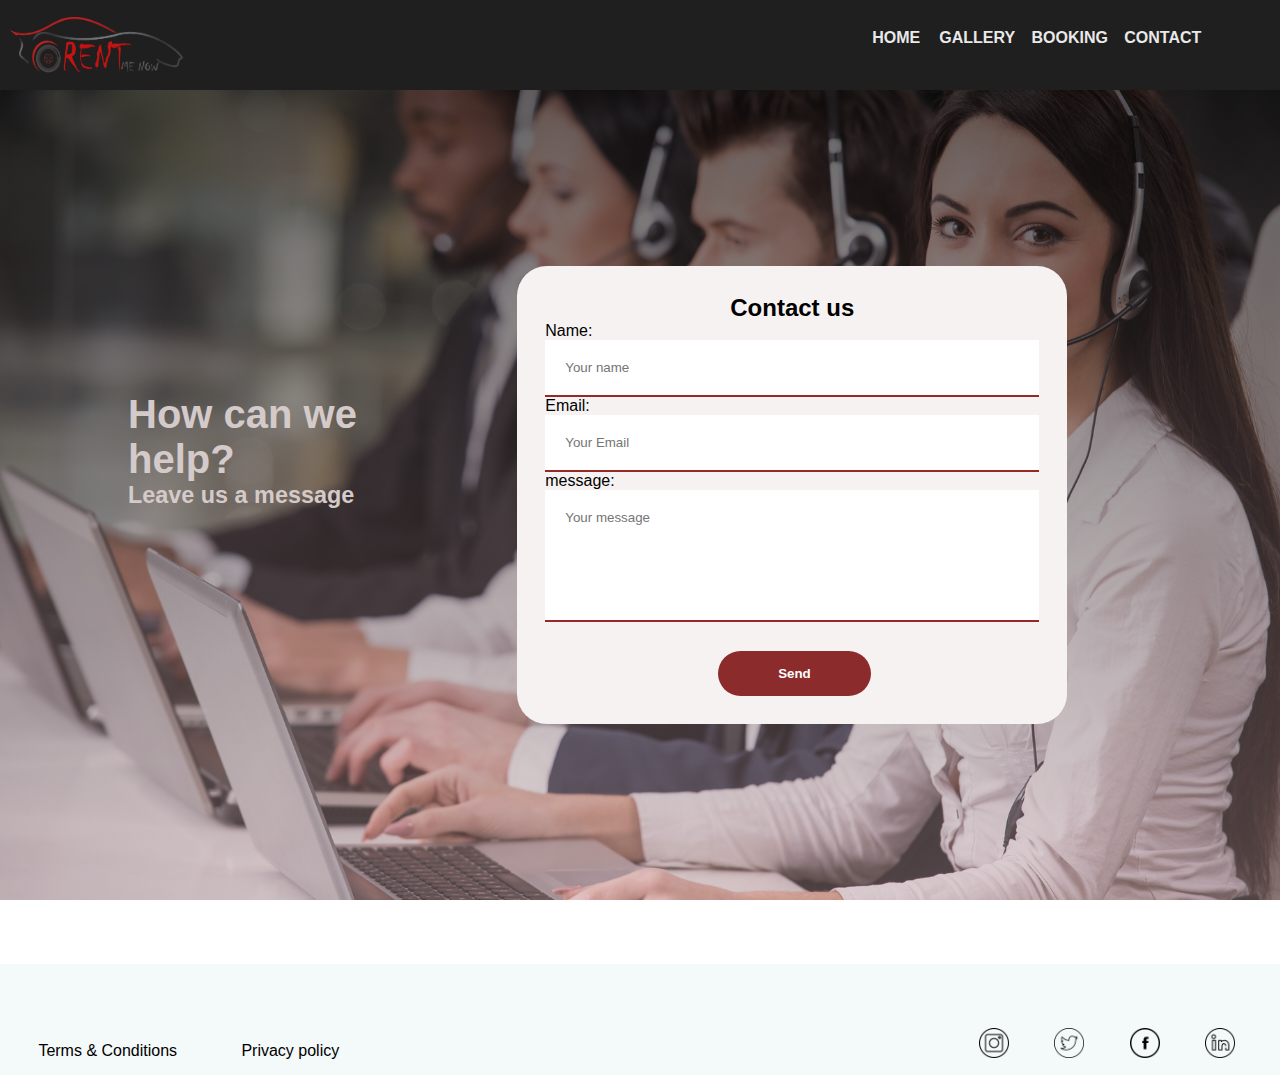
<file: contact.html>
<!DOCTYPE html>
<html lang="en">
<head>
    <meta charset="UTF-8">
    <meta http-equiv="X-UA-Compatible" content="IE=edge">
    <meta name="viewport" content="width=device-width, initial-scale=1.0">
    <title>RENT ME NOW</title>
    <link rel="stylesheet" href="styles/contact.css">
    
</head>
<body>
    <div class="header">
        <img src="./pics/LOOGO.png" alt="logo rent " class="logo">
        <nav class="nav_">
            
            <ul class="nav_liste">
                <li><a class="active" href="Index.html"> home </a></li>
                <li><a href="gallery.html"> Gallery </a></li>
                <li><a href="RESERVATION.HTML"> Booking </a></li> 
                <li><a href=""> contact </a></li>
    
            </ul>
         
        </nav>

        <div class="menu">
            <div class="line1"></div>
            <div class="line1"></div>
            <div class="line1"></div>
        </div>
    </div>

<div class="container2">
    <div class="contact">
        <div class="big" >
            <h1> How can we help?</h1> 
            <h3>Leave us a message </h3>
        </div>
        <!-- <div class="box">
            <input type="text" placeholder="Full name" class="input-class">
            
            <input type="text" placeholder="Email" class="input-class">
            
            <input type="text" placeholder="Phone number" class="input-class">
         
            <textarea name="text" cols="30" rows="10" placeholder="your message" class="input-class" ></textarea>
        </div> -->
        <div class="overlay">
            <form >
                <h2>Contact us</h2>

                <label for="name">Name:</label>
                <input type="text" id="name"placeholder="Your name">

                <label for="Email">Email:</label>
                <input type="text" class="Email"placeholder="Your Email">

                <label for="message">message:</label>
                <textarea id="message"placeholder="Your message" rows="6" ></textarea>
                <div id="ok-button">
                    <button > Send </button>
    
                </div>
                <!-- <div class="centre">
                    <input type="submit" value="send message">
                </div> -->
            </form>
        </div>
    </div>
</div>
<footer>
    <div class="ftr-container">
        <div class="text-ftr">
            <p>Terms & Conditions </p>
            <p class="brr">Privacy policy </p></div>
        <div class="img-ftr">
            <a href="https://www.instagram.com/"><img src="./pics/instagram.png" alt="instagram"></a>
            <a href="https://twitter.com/?lang=fr"><img src="./pics/twitter.png" alt="twitter"></a>
            <a href="https://web.facebook.com/"><img src="./pics/facebook.png" alt="facebook"></a>
            <a href="https://fr.linkedin.com/"><img src="./pics/linkedin.png" alt="linkedin"></a>
        </div>
    </div>
            
        
    </footer>

    <script src="script/home.js"> </script>
</body>
</html>
</file>
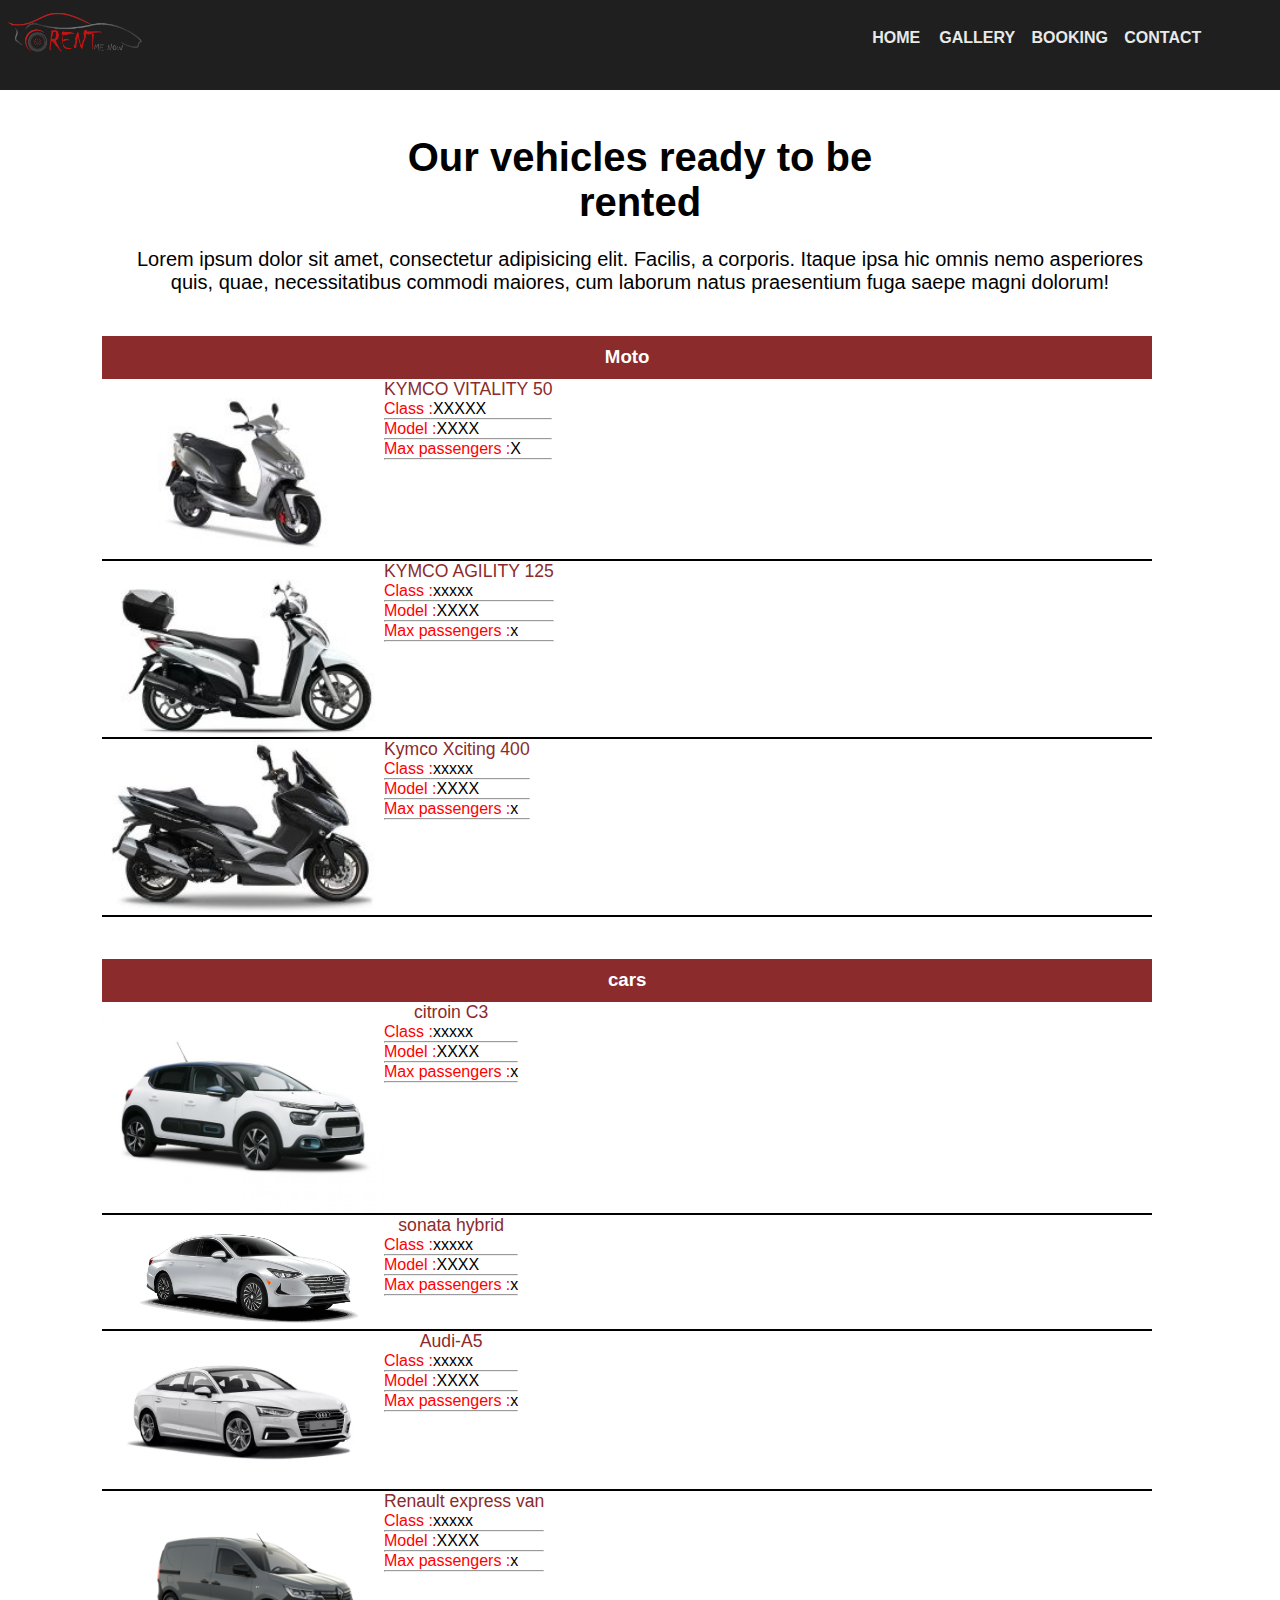
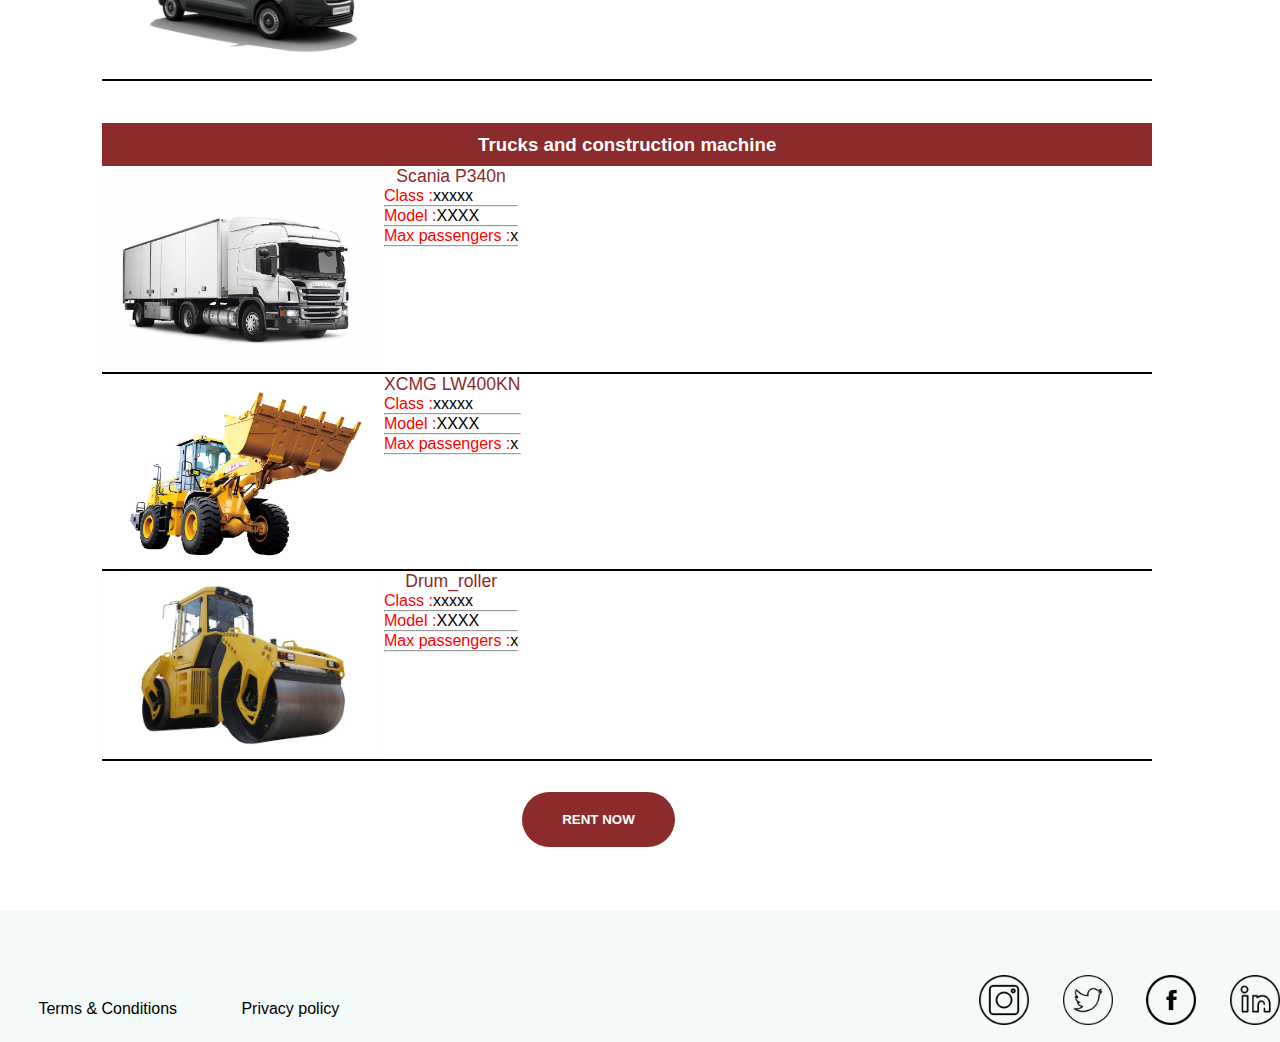
<file: gallery.html>
<!DOCTYPE html>
<html lang="en">

<head>
    <meta charset="UTF-8">
    <meta http-equiv="X-UA-Compatible" content="IE=edge">
    <meta name="viewport" content="width=device-width, initial-scale=1.0">
    <title>RENT ME NOW</title>
    <link rel="stylesheet" href="styles/gallery.css">

</head>

<body>
    <div class="header">

        <div><img src="./pics/LOOGO.png" alt="logo rent " class="logo"></div>
        <nav class="nav_">

            <ul class="nav_liste">
                <li><a class="active" href="Index.html"> home </a></li>
                <li><a href="gallery.html"> Gallery </a></li>
                <li><a href="RESERVATION.HTML"> Booking </a></li>
                <li><a href="contact.html"> contact </a></li>
                <!-- <li><a href=""> about </a></li> -->

            </ul>

        </nav>

        <div class="menu">
            <div class="line1"></div>
            <div class="line1"></div>
            <div class="line1"></div>
        </div>
    </div>
    <section class="paragraph">
            <h1> <br> <br> <br> Our vehicles ready to be <br> rented</h1>
            <p> <br> Lorem ipsum dolor sit amet, consectetur adipisicing elit. Facilis, a corporis. Itaque ipsa hic omnis nemo asperiores <br> quis, quae, necessitatibus commodi maiores, cum laborum natus praesentium fuga saepe magni dolorum!</p>
    </section>
    <section class="moto">
        <div class="h3">
            <h3>Moto</h3>
        </div>
        <div class="moto1">
            <div><img src="./pics/KYMCO VITALITY 50.jpg" alt="moto rent"></div>
            <div class="liste-info"><p class="vheicl-name">KYMCO VITALITY 50</p>
                
                <div class="one-line" ><p class="info"> Class : </p> <p> XXXXX</p></div> <hr >
                <div class="one-line" ><p class="info"> Model : </p> <p> XXXX</p></div> <hr >
                <div class="one-line" ><p class="info"> Max passengers : </p> <p> X</p></div> <hr> 
            </div>
            
            
        </div>
        <div class="moto1">
            <img src="./pics/KYMCO AGILITY 125.jpg" alt="moto rent">
            <div class="liste-info"><p class="vheicl-name">KYMCO AGILITY 125</p>
                
                <div class="one-line" ><p class="info"> Class : </p> <p> xxxxx</p></div> <hr >
                <div class="one-line" ><p class="info"> Model : </p> <p> XXXX</p></div> <hr >
                <div class="one-line" ><p class="info"> Max passengers : </p> <p> x</p></div> <hr > 
            </div>
        </div>
        <div class="moto1">
            <img src="./pics/Kymco-Xciting-400.jpg" alt="moto rent">
            <div class="liste-info"><p class="vheicl-name">Kymco Xciting 400</p>
                
                <div class="one-line" ><p class="info"> Class : </p> <p> xxxxx</p></div> <hr >
                <div class="one-line" ><p class="info"> Model : </p> <p> XXXX</p></div> <hr >
                <div class="one-line" ><p class="info"> Max passengers :    </p> <p> x</p></div> <hr > 
            </div>
        </div>

    </section>
    <section class="moto">
        <div class="h3">
            <h3>cars</h3>
        </div>
        <div class="moto1">
            <img src="./pics/citroin c 3.jpg" alt="moto rent">
            <div class="liste-info"><p class="vheicl-name">citroin C3 </p>
                
                <div class="one-line" ><p class="info"> Class : </p> <p> xxxxx</p></div> <hr >
                <div class="one-line" ><p class="info"> Model : </p> <p> XXXX</p></div> <hr >
                <div class="one-line" ><p class="info"> Max passengers : </p> <p> x</p></div> <hr > 
            </div>
        </div>
        <div class="moto1">
            <img src="./pics/sonata hybrid.webp" alt="moto rent">
            <div class="liste-info"><p class="vheicl-name">sonata hybrid</p>
                
                <div class="one-line" ><p class="info"> Class : </p> <p> xxxxx</p></div> <hr >
                <div class="one-line" ><p class="info"> Model : </p> <p> XXXX</p></div> <hr >
                <div class="one-line" ><p class="info"> Max passengers : </p> <p> x</p></div> <hr > 
            </div>
        </div>
        <div class="moto1">
            <img src="./pics/Audi-A5-Right-Front-Three-Quarter-165509.webp" alt="moto rent">
            <div class="liste-info"><p class="vheicl-name">Audi-A5</p>
                
                <div class="one-line" ><p class="info"> Class : </p> <p> xxxxx</p></div> <hr >
                <div class="one-line" ><p class="info"> Model : </p> <p> XXXX</p></div> <hr >
                <div class="one-line" ><p class="info"> Max passengers : </p> <p> x</p></div> <hr > 
            </div>
        </div>
        <div class="moto1">
            <img src="./pics/Renault express van.png" alt="moto rent">
            <div class="liste-info"><p class="vheicl-name">Renault express van</p>
                
                <div class="one-line" ><p class="info"> Class : </p> <p> xxxxx</p></div> <hr >
                <div class="one-line" ><p class="info"> Model : </p> <p> XXXX</p></div> <hr >
                <div class="one-line" ><p class="info"> Max passengers : </p> <p> x</p></div> <hr > 
            </div>
        </div>
   
    </section>
    <section class="moto">
        <div class="h3">
            <h3>Trucks and construction machine</h3>
        </div>
        <div class="moto1">
            <img src="./pics/scania P340.jpg" alt="moto rent">
            <div class="liste-info"><p class="vheicl-name">Scania P340n</p>
                
                <div class="one-line" ><p class="info"> Class : </p> <p> xxxxx</p></div> <hr >
                <div class="one-line" ><p class="info"> Model : </p> <p> XXXX</p></div> <hr >
                <div class="one-line" ><p class="info"> Max passengers :   </p> <p> x</p></div> <hr >
            </div>
        </div>
        <div class="moto1">
            <img src="./pics/XCMG LW400KN.jpg" alt="moto rent">
            <div class="liste-info"><p class="vheicl-name">XCMG LW400KN</p>
                
                <div class="one-line" ><p class="info"> Class : </p> <p> xxxxx</p></div> <hr >
                <div class="one-line" ><p class="info"> Model : </p> <p> XXXX</p></div> <hr>
                <div class="one-line" ><p class="info"> Max passengers :   </p> <p> x</p></div> <hr> 
            </div>
        </div>
        <div class="moto1">
            <img src="./pics/br_drum_roller.jpg" alt="moto rent">
            <div class="liste-info"><p class="vheicl-name">Drum_roller</p>
                
                <div class="one-line" ><p class="info"> Class : </p> <p> xxxxx</p></div> <hr>
                <div class="one-line" ><p class="info"> Model : </p> <p> XXXX</p></div> <hr>
                <div class="one-line" ><p class="info"> Max passengers :   </p> <p> x</p></div> <hr> 
            </div>
        </div>
        <div  class="button-RENT"> <a href="RESERVATION.HTML"> <button>RENT NOW </button></a></div>
    </section>
    
    
    <footer>
        <div class="ftr-container">
            <div class="text-ftr">
                <p>Terms & Conditions </p>
                <p class="brr">Privacy policy </p></div>
            <div class="img-ftr">
                <a href="https://www.instagram.com/"><img src="./pics/instagram.png" alt="instagram"></a>
                <a href="https://twitter.com/?lang=fr"><img src="./pics/twitter.png" alt="twitter"></a>
                <a href="https://web.facebook.com/"><img src="./pics/facebook.png" alt="facebook"></a>
                <a href="https://fr.linkedin.com/"><img src="./pics/linkedin.png" alt="linkedin"></a>
            </div>
        </div>
                
            
        </footer>
    
        <script src="script/home.js"> </script>
</body>

</html>
</file>
<file: styles/contact.css>
* {
    margin: 0px;
    padding: 0;
    font-family: "poppins", sans-serif;
    box-sizing: border-box;
  }

  .container2 {
    display: flex;
    flex-direction: column;
    justify-content: center;
    align-items: center;
    width: 100vw;
    height: 100vh;
    background-attachment: fixed;
    background-image: linear-gradient(rgba(0, 0, 0, 0.658),rgba(194, 163, 163, 0.384)),url("./contacct.jpeg");
    background-position: center;
    background-size: cover;
    overflow-x: hidden;
  }
  .header {
    display: flex;
    justify-content: space-between;
    height: 10%;
    width: 100%;
    padding: 2 13%;
    background: #201f1f;
    position: relative;
    position: fixed;
  }
  .nav {
    display: flex;
    align-items: center;
    justify-content: space-between;
  }
  .logo {
    width: 15%;
    cursor: pointer;
    margin-top: 1%;
  }
  .nav_liste {
    display: flex;
    justify-content:space-around;
    margin-right: 100%;
    
   
  }
  .button{
    margin-top:   30%;
    margin-left: 40%;
    display: block;
    font-size: 23px;
    border: 0px;
    
  }
  .nav_liste li {
    display: inline-block;
  
    margin-top: 10%;
    margin-left: 5%;
  }
  .nav_liste li a {
    text-decoration: none;
    color: rgb(233, 233, 233);
    font-size: 100%;
    text-transform: uppercase;
    border: 1px solid transparent;
    padding: 7px 10%;
    border-radius: 3px;
    font-weight: bold;
  }
  a.active,
  .nav_liste a:hover {
    border: 1px solid rgb(255, 255, 255);
    transition: 0.4s;
  }
  .menu div {
  
    display: flex;
    justify-content: flex-end;
    width: 20px;
    height: 3px;
    background-color: rgb(204, 84, 84);
    margin: 3px;
    margin-top: 20%;
  }
  .nav_{
      display:  flex;
      justify-content: center;
  }
  div.big {
      margin: 0;

  }
  .big{
    color: rgb(212, 202, 202);
    display: flex;
    flex-direction: column;
    font-size: 20PX;
  }
  .big :hover{
    
    color: brown;
  
  }
  .input-class
  {
    width: 300%;
    font-size: 100%;
  }

   .menu {
    display: none;
  } 
  
  .nav_liste :hover{
      color: rgb(139, 43, 43);
      
  }
  .img  {
    width: 100px;
  }
  .contact{
    display: flex;
    align-items: center;
    width: 80vw;
    height: 80%;
  }
  .overlay{
    width: 80%;
    display: flex;
    flex-direction: column;
  
  }
  form{
    max-width: 550px;
    width: 100%;
    background: rgb(247, 242, 242);
    margin: 10vh auto 0 auto;
    padding: 28px;
    border-radius: 30px;
    box-sizing: border-box;
  }
  h2{
    
    margin: 0%;
    text-align: center;
  }
  label{
    display: block;
  }
  input,textarea{
    width: 100%;
    padding: 20px;
    box-sizing: border-box;
    outline: none;
    resize: none;
    border: none;
    border-bottom: 2px solid #962828;
  }
  .centre{
    text-align:center;
  }
  input[type="submit"]{
   
    margin-top: 30px;
    width: 90%;
    max-width: 200px;
    background: #8b2b2b;
    color: white;
  font-weight: bold;
  transition: 0.4s;
    font-size: 15px;
    cursor: pointer;
  }
  /* input :hover{
    background: white;
    color: #8b2b2b;
    transform: scale(1.1);
  }
  .centre :hover{
    background: white;
    color: #8b2b2b;
    transform: scale(1.1);
  } */
  #ok-button button{
    cursor: pointer;
    /* align-items: center; */
    margin-top: 5%;
    padding: 15px 60px;
    border-radius: 99px;
    border: none;
    background: #8b2b2b;
    color: white;
    font-weight: bold;
    transition: 0.4s;
    margin-left: 35%;
  }
  #ok-button :hover{
    background: rgb(255, 255, 255);
    color: #8b2b2b;
    transform: scale(1.1);
  }
  footer{
    margin-top: 5%;
    
    background:#F4F9F9;
   
  }
  footer div
  {
    
    margin-top: 5%;
    display: flex;
    align-items: center;
    justify-content: center;
    width: 100%;
  }

  .img-ftr{
    display: flex;
    justify-content: space-between;
    margin-left: 50%;
    margin-bottom: 1%;
    margin-right: 0%;
  }
  .img-ftr img {
    width: 40%;
    /* height: 50px; */
  }
  .img-ftr a :hover{
  transform: scale(1.3);
  }
  .ftr-container{
    display: flex;
  }
  .text-ftr{
    margin-left: 3%;
    justify-content: space-between;
    color: rgb(0, 0, 0);
  }
  .brr{
    margin-left: 3%;
    
  }
@media screen and  (max-width :768PX ) 
  {
      .nav_liste 
      {
        width: 80%;
        font-size: 80%;
      }
      body
      {
        overflow-x:hidden ;
      }
      .header
      {
      position: fixed;
      }
      .nav_liste a:hover 
      {
        border: none;
      }
      .nav_liste 
      {

        display: flex;
        flex-direction: column; 
        align-items: center;
        background: #201f1f;
        font-size: 120%;
        position: absolute;
        left: 50%;
        width: 50%;
        height: 50vh;
        top: 10vh;
        transform: translateX(100%);
        transition: transform 0.5s ease-in;
        position: fixed;

      }
      .nav_liste :hover
      {
        color: rgb(165, 37, 37);
      }
      .nav-active{
        transform:translateX(0%) ;
      }
      .logo{
        width: 25%;
      }
      .menu{
        display: block;
        margin-right: 5%;
        margin-top: 2%;
        cursor: pointer;
      }
      .big{
        align-items: center;
        margin-top: 25%;
        font-size: 18px;
      }
      h3{
        align-items: center;
        font-size: 18px;
      }
      .big h1
      {
        align-items: center;
        font-size: 30px;
        margin-top: 10%;
      }

      .contact{
        display: flex;
        flex-direction: column;
        align-items: center;
        width: 100vw;
        height: 80%;
      }
      #ok-button button{
        margin-left: 20%;
      }
      .img-ftr img {
        width: 5vw;
        /* height: 50px; */
        
      }
      .img-ftr{
        margin-left: 30%;
      }
  }
</file>
<file: styles/gallery.css>
* {
    margin: 0px;
    padding: 0;
    font-family: "poppins", sans-serif;
    box-sizing: border-box;
  }
.header {
  display: flex;
  /* justify-content: space-between; */
  height: 10%;
  width: 100vw;
  padding: 2 13%;
  background: #201f1f;
  /* position: absolute; */
  position: fixed;
}
.nav {
  display: flex;
  align-items: center;
  /* justify-content: space-between; */
}
body{
  overflow-x:hidden ;
}
.logo {
  width: 15%;
  cursor: pointer;
  margin-top: 1%;
}
.nav_liste {
  display: flex;
  justify-content:space-around;
  margin-right: 100%;
  
 
}
.nav_liste li {
  display: inline-block;

  margin-top: 10%;
  margin-left: 5%;
}
.nav_liste li a {
  text-decoration: none;
  color: rgb(233, 233, 233);
  font-size: 100%;
  text-transform: uppercase;
  border: 1px solid transparent;
  padding: 7px 10%;
  border-radius: 3px;
  font-weight: bold;
}
a.active,
.nav_liste a:hover {
  border: 1px solid rgb(255, 255, 255);
  transition: 0.4s;
}
.menu div {

  display: flex;
  justify-content: flex-end;
  width: 20px;
  height: 3px;
  background-color: rgb(204, 84, 84);
  margin: 3px;
  margin-top: 20%;
}
.nav_{
    display:  flex;
    justify-content: center;
}
.menu {
  display: none;
} 

.nav_liste :hover{
    color: #8b2b2b;
    
}
footer{
  margin-top: 5%;
  background:#F4F9F9;
 
}
footer div
{
  
  margin-top: 5%;
  display: flex;
  align-items: center;
  justify-content: center;
  width: 100%;
}

.img-ftr{
  
    display: flex;
    justify-content: space-between;
    margin-left: 50%;
    margin-bottom: 1%;
    margin-right: 0%;
  
}
.img-ftr img {
  width: 50px;
  height: 50px;
}
.img-ftr a :hover{
transform: scale(1.3);
}
.ftr-container{
  display: flex;
}
.text-ftr{
  margin-left: 3%;
  justify-content: space-between;
  color: rgb(0, 0, 0);
}
.brr{
  margin-left: 3%;
  
}
.paragraph{
  text-align: center;
  font-size: 20px;
}
h3{
  display: flex;
  justify-content: center;
  text-align: center;
  margin-top: 4%;
  background-color:#8b2b2b ;
  color: white;
  padding-top: 1%;
  padding-bottom: 1%;
  width: 82vw;
}
.moto{
  display: flex;
  flex-direction: column;
  margin-left: 8%;
  width: 82vw;
}
.moto img{
 width: 22vw;
 
}
.moto1 :hover{
  transform: scale(1.02);
  
}

.moto1{
  display: flex;
  text-align: center;
  
  border-bottom :2px solid;

}
.liste-info{
  display: flex;
  flex-direction: column;
}
.one-line{
  display: flex;
  /* border-bottom: 1px solid;
  border-bottom-width: 100%; */
}
.HR{
  color:#8b2b2b ;
  height: 23px; 
  width:150%;
}
.vheicl-name{
  /* border-bottom: 3px; */
  /* border-color: #8b2b2b; */
  color: #8b2b2b;
  font-size: 110%;
}
.info{
  color: red;
}
.button-RENT button{
  cursor: pointer;
  align-items: center;
  margin-top: 5%;
  padding: 20px 40px;
  border-radius: 99px;
  border: none;
  background: #8b2b2b;
  color: white;
  font-weight: bold;
  transition: 0.4s;
  }
  .button-RENT button:hover{
    background: rgb(216, 216, 216);
    color: #8b2b2b;
    transform: scale(1.1);
  }
  .button-RENT {
    margin-left: 40%;
  }
 
@media screen and  (max-width :768PX ) 
{
      body{
          overflow-x:hidden ;
      }
    .header{
      position: fixed;
      display: flex;
        }
      .nav_liste a:hover {
        border: none;
      }
      .nav_liste {

        display: flex;
        flex-direction: column; 
        align-items: center;
        background: #201f1f;
        font-size: 120%;
        position: absolute;
        left: 50%;
        width: 50%;
        height: 50vh;
        top: 10vh;
        transform: translateX(100%);
        transition: transform 0.5s ease-in;
        position: fixed;

      }
      .nav_liste :hover{
        color: rgb(165, 37, 37);
      }
      /* .nav_liste li{
        opacity: 0; */
      
      .nav-active{
        transform:translateX(0%) ;
      }
      .logo{
        /* margin: auto; */
        width: 25%;
      
      }
      .menu{
        display: block;
        margin-right: 5%;
        margin-top: 2%;
        cursor: pointer;
      }
      .img-ftr{
        width: 100%;
        margin-left: 8%;
      }
      .img-ftr img{
        width: 60%;
        height: 60%;
      }
      .paragraph{
        text-align: center;
        font-size: 16px;
        
      }
      .paragraph h1{
        font-size: 24px;

      }
      .moto1{
        display: flex;
        flex-direction: column;
        text-align: center;
        border-bottom :2px solid;
        margin-bottom: 5%;
      
      
      }
      .moto{
        align-items: center;
      }
      .moto img{
        width: 50vw;
        margin-top: 5%;
        margin-bottom: 5%;
        
       }
       .liste-info {
        display: flex;
        flex-direction: column;
        margin-bottom: 7%;
      } 

        .one-line{
          justify-content: center;
          
        }
        .button-RENT{
          margin-left: 0%;
        }
        .h3{
          font-size: 14px;
        }
        form{
          width: 80vw;
        }

      
    }
    
    .reserver{
      
      display: flex;
      align-items: center;
      flex-direction: column;
      
      width: 99vw;
      height: 100vh;
      
      margin-left: 0%;
      justify-content: center;
      /* margin-top: 5%; */
    }
    .container{
      margin-left: 10%;
      display: flex;
      /* flex-direction: column; */
      align-items: center;
      justify-content: center;
      
    }
    /* .container div{
      flex-direction: column;
    } */
    .img-shower
    {
      width: 30vw;
    }
    .choices{
      display: flex;
      flex-direction: column;
      align-items: center;
    }
    #list-test{
      text-align: center;
      width: 80%;
      font-size: 16px;
      border-color: #8b2b2b;
      height: 30px;
      cursor: pointer;
      border-radius: 20px;
      color: #8b2b2b;
      border: 1.5px solid;

    }
 
    #seconde-select{
      width: 80%;
      font-size: 16px;
      text-align: center;
      border-color: #8b2b2b;
      height: 30px;
      cursor: pointer;
      border-radius: 20px;
      color: #8b2b2b;
      border: 1.5px solid;

    }
    .hidden-img{
      margin-left: 5%;
    }
    .label{
      margin-top: 3%;
      margin-bottom:3%;
    }
    #input-boite-vitess{
      display: none;
      margin-top: 2%;
      margin-bottom: 2%;

    }
    #fuel-select{
      display: none;
      margin-top: 5%;
      margin-bottom: 5%;
    }
    #fuel-select2{
      display: none;
      margin-top: 5%;
      margin-bottom: 5%;
    }
    #fuel-select3{
      display: none;
      margin-top: 5%;
      margin-bottom: 5%;
    }
    #fuel-select4{
      display: none;
      margin-top: 5%;
      margin-bottom: 5%;
    }
    #myNumber{
      display: none;
      width: 80%;
      font-size: 16px;
      text-align: center;
      border-color: #8b2b2b;
      height: 30px;
      cursor: pointer;
      border-radius: 20px;
      color: #8b2b2b;
      border: 1.5px solid;

    }
    #submit{
      display: none;
    }
    #submit button{
      cursor: pointer;
      /* align-items: center; */
      margin-top: 15%;
      padding: 15px 40px;
      border-radius: 99px;
      border: none;
      background: #8b2b2b;
      color: white;
      font-weight: bold;
      transition: 0.4s;
    }
    #submit button:hover{
      background: rgb(255, 255, 255);
      color: #8b2b2b;
      transform: scale(1.1);
    }
    form{
      margin-left: 5%;
      display: flex;
      flex-direction: column;
      align-items: center;
      background-color: rgb(247, 230, 230);
      width: 50vw;
      height: 70vh;
      border-radius: 10%;
    }
    #popup{
      
      position: fixed;
      width: 100vw;
      height: 100vh;
      background-color: rgba(0,0,0,.7);
      z-index: 100;
      justify-content: center;
      display: flex;
      align-items: center;
      display: none;
    }
    .h1 {
      margin-left: 10%;
      margin-top: 5%;
      font-size: 24px;
      
    }
    .bruh{
      width: 20%;
      margin-bottom: 5%;
      border: 2px solid;
      color:#8b2b2b ;
      margin-left: 9%;

    }
    #small-container
    {
      position: relative;
      display: flex;
      flex-direction: column;
      justify-content: center;
      width: 30%;
      height: 50%;
      background-color: #DDDDDD;
      align-items: center;
      margin-top: 15%;
      margin-left: 35%;
      border-radius: 10%;

    }
    .choice{
      color: green;
      font-size: 20px;
      margin-bottom: 5%;
      margin-top: 0%;
    }
    #fuel-choice{
      font-size: 18px;
      margin-bottom: 3%;
    }
    #day-numbre{
      font-size: 18px;
      margin-bottom: 3%;
    }
    #final-msg{
      font-size: 18px;
      margin-bottom: 3%;
    }
    #ok-button button{
      cursor: pointer;
      /* align-items: center; */
      margin-top: 5%;
      padding: 10px 30px;
      border-radius: 99px;
      border: none;
      background: #8b2b2b;
      color: white;
      font-weight: bold;
      transition: 0.4s;
    }
    #ok-button :hover{
      background: rgb(255, 255, 255);
      color: #8b2b2b;
      transform: scale(1.1);
    }
    @media screen and  (max-width :768PX ) {
      .container{
        display: flex;
        flex-direction: column;
      }
      form{
        margin-left: -10%;
        margin-top: 0%;
        width: 70vw;
        height: 50vh;
      }
      .hidden-img img{
        width: 70vw;
      }
      #small-container{
        width: 70%;
        margin-top: 50%;
        margin-left: 15%;
        height: 40%;
      }
      .h1{
        font-size: 16px;
      }


    }
</file>
